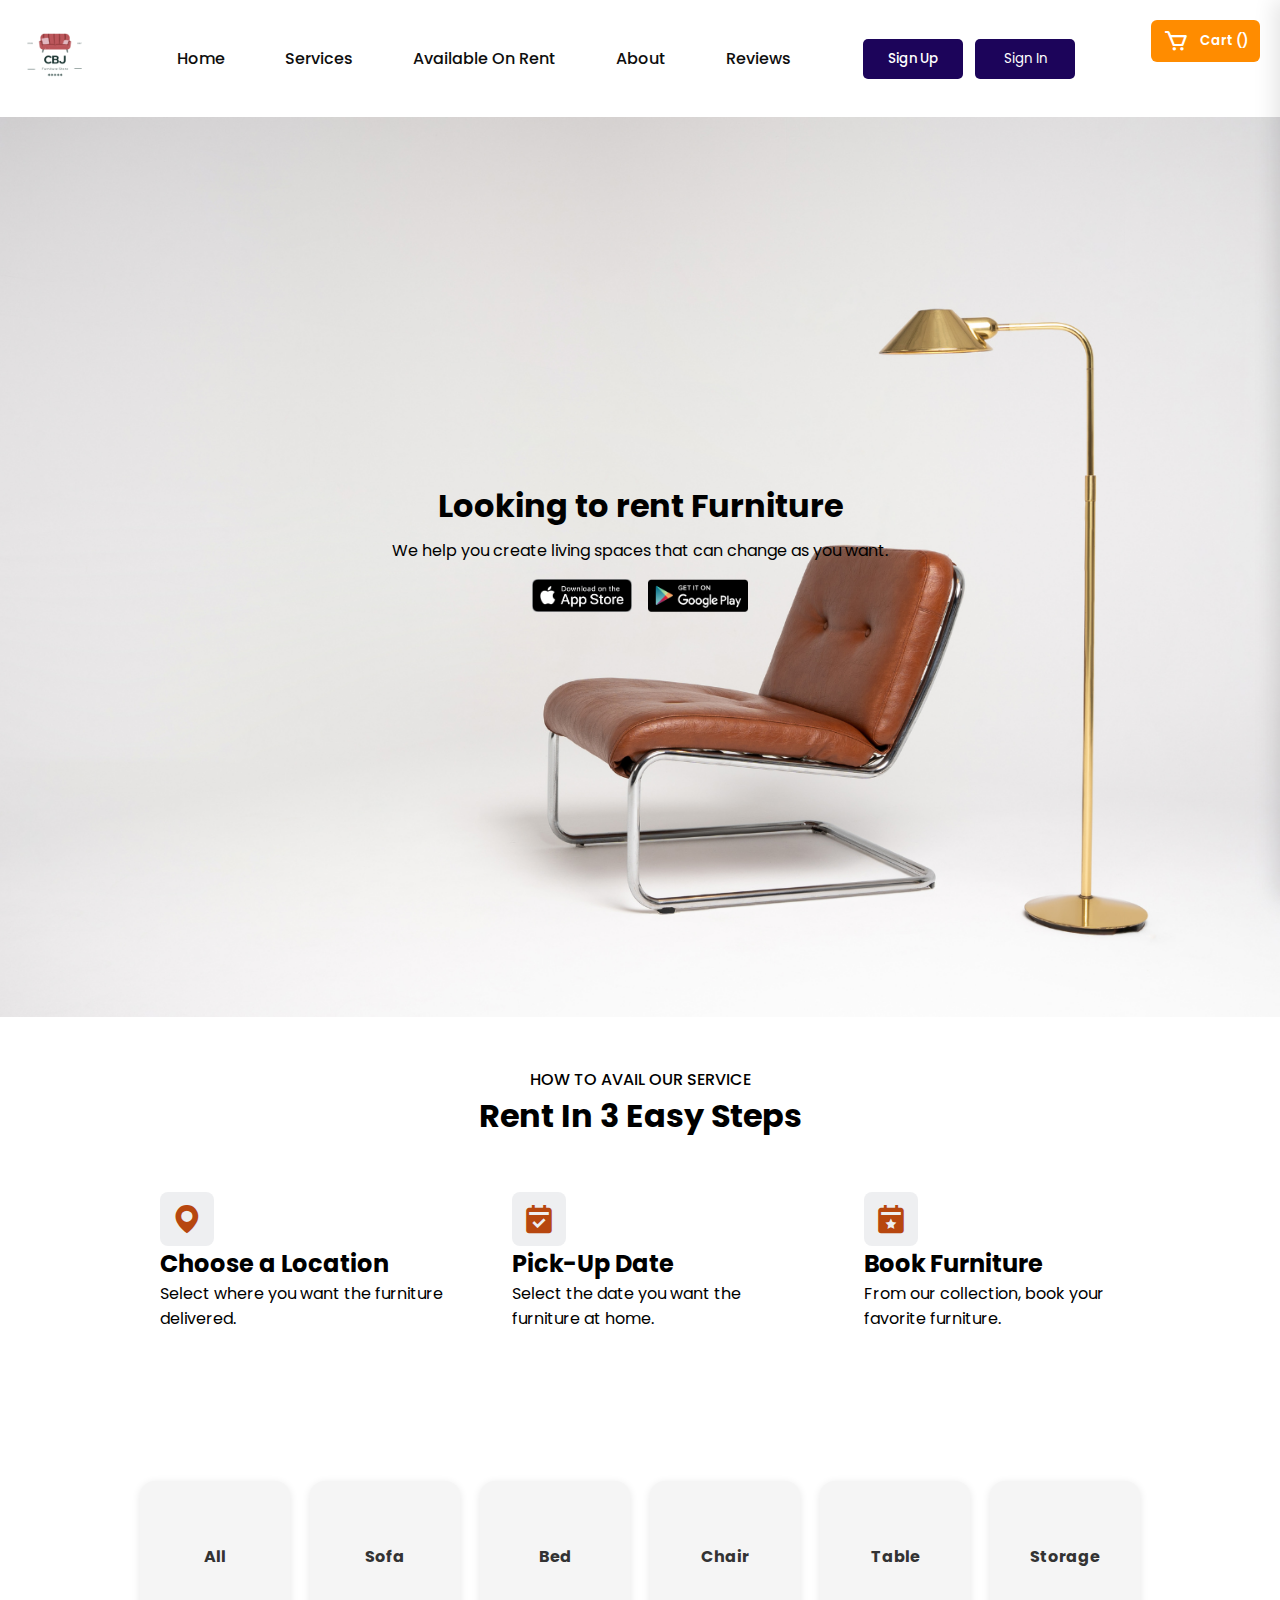
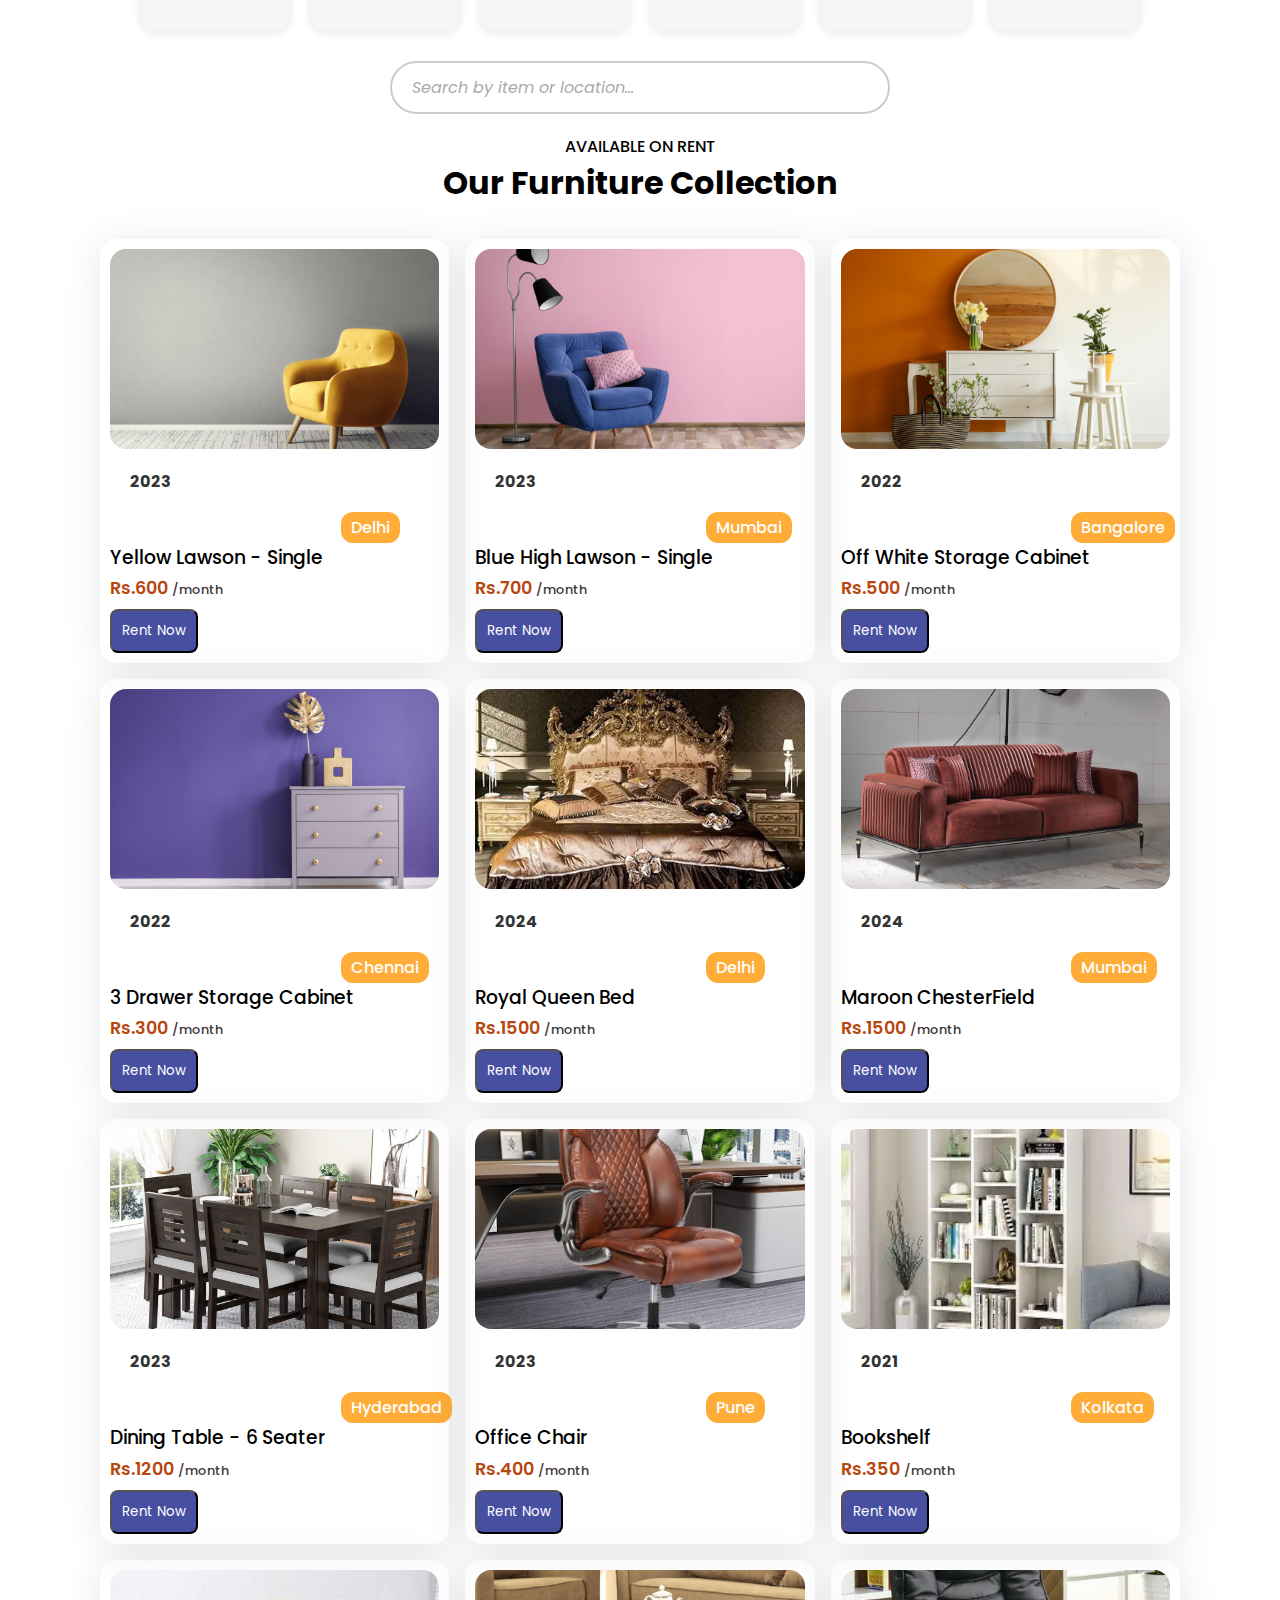
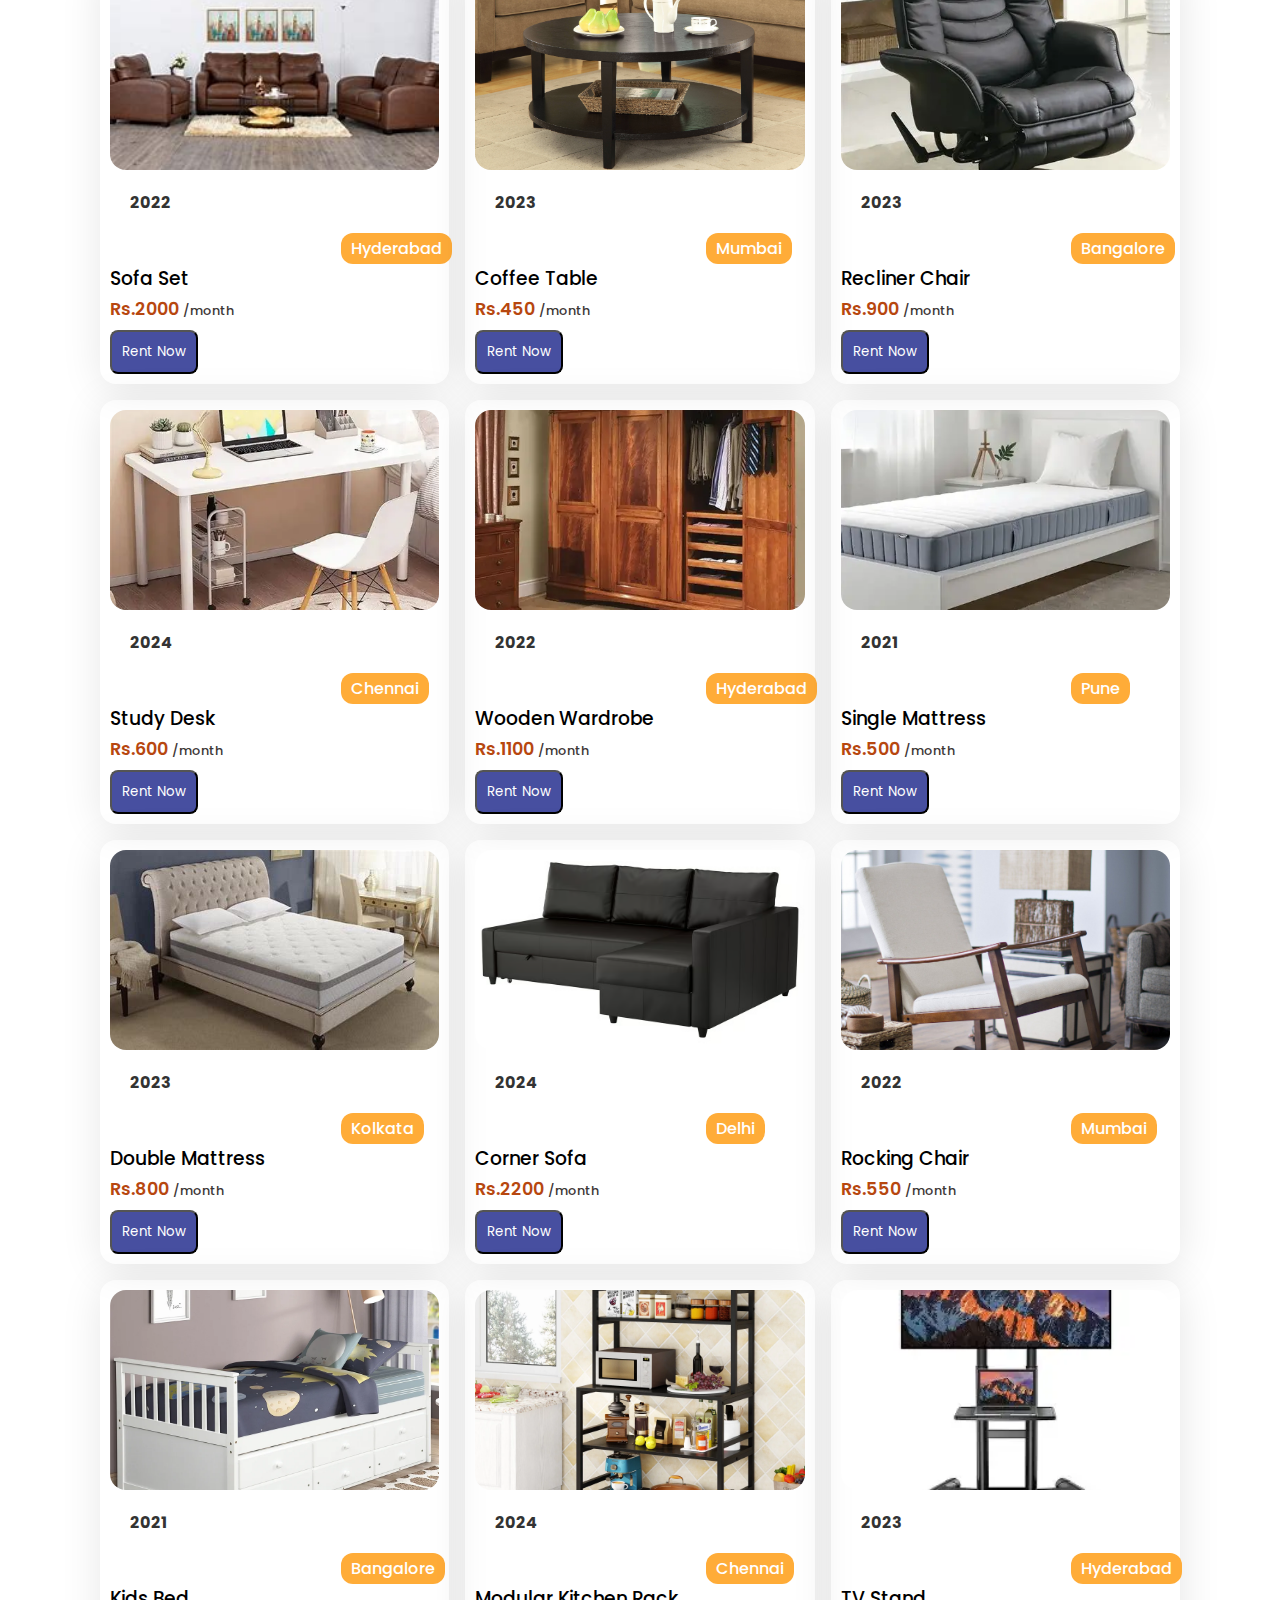
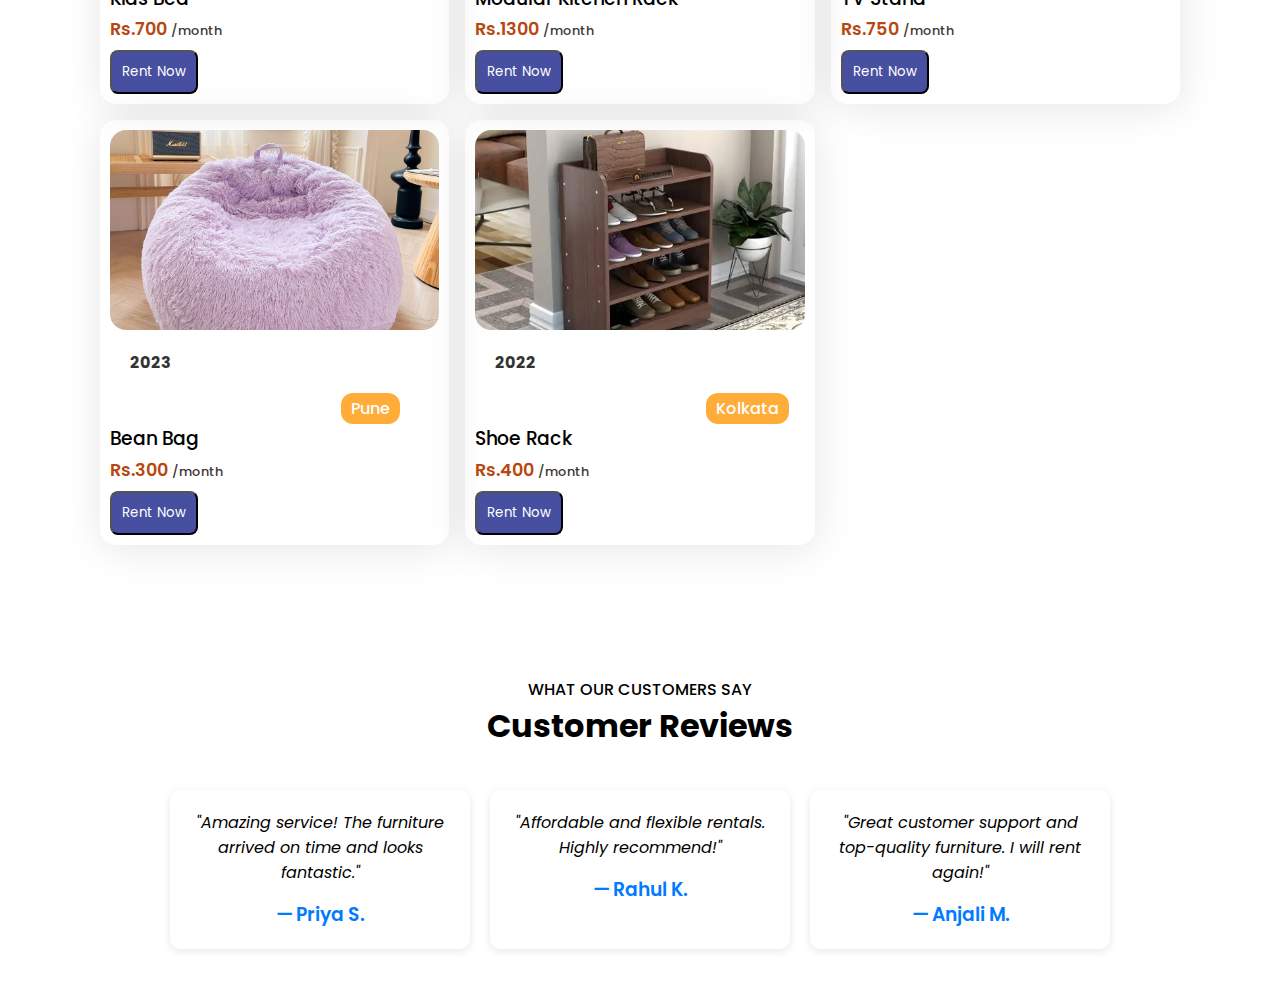
<file: index.html>
<!DOCTYPE html>
<html lang="en">
<head>
  <meta charset="UTF-8">
  <meta name="viewport" content="width=device-width, initial-scale=1.0">
  <title>Furniture Rental</title>
  <link href="https://unpkg.com/boxicons@2.1.1/css/boxicons.min.css" rel="stylesheet">
  <link rel="stylesheet" href="styles.css">
</head>
<body>

  <!-- Header -->
  <header>
    <nav>
      <div class="logo">
        <img src="sofa_image.png" alt="Sofa">
      </div>
      <ul class="nav-links">
        <li><a href="#home">Home</a></li>
        <li><a href="#service">Services</a></li>
        <li><a href="#availableOnRent">Available On Rent</a></li>
        <li><a href="#about">About</a></li>
        <li><a href="#reviews">Reviews</a></li>
      </ul>
        <div class="nav-actions">
  <div class="buttons">
    <button class="transparent-btn">Sign Up</button>
    <button class="blue-btn">Sign In</button>
  </div>
  <button id="cartToggle" class="cart-btn">
    <i class="bx bx-cart"></i> Cart (<span id="cartCount">0</span>)
  </button>
</div>
    </nav>
  </header>

  <!-- Home Section -->
  <section class="home" id="home">
    <div class="home-content">
      <h1><span>Looking</span> to rent Furniture</h1>
      <p>We help you create living spaces that can change as you want.</p>
      <div class="app-stores">
        <img src="apple.jpg" alt="Apple Store">
        <img src="google.jpg" alt="Google Play">
      </div>
    </div>
    <div class="form-container">

    </div>
  </section>

  <!-- Services Section -->
  <section class="service" id="service">
    <div class="heading">
      <span>How To Avail Our Service</span>
      <h1>Rent In 3 Easy Steps</h1>
    </div>
    <div class="service-container">
      <div class="box">
        <i class="bx bxs-map"></i>
        <h2>Choose a Location</h2>
        <p>Select where you want the furniture delivered.</p>
      </div>
      <div class="box">
        <i class="bx bxs-calendar-check"></i>
        <h2>Pick-Up Date</h2>
        <p>Select the date you want the furniture at home.</p>
      </div>
      <div class="box">
        <i class="bx bxs-calendar-star"></i>
        <h2>Book Furniture</h2>
        <p>From our collection, book your favorite furniture.</p>
      </div>
    </div>
  </section>

  <!-- Available On Rent -->
  <section class="availableOnRent" id="availableOnRent">
       <!-- Search Input -->
  <div class="form-container">
    <input type="text" id="searchInput" placeholder="Search by item or location..." class="search-box">
  </div>
    <div class="heading">
      <span>Available On Rent</span>
      <h1>Our Furniture Collection</h1>
    </div>
    <div class="available-on-rent-container" id="productsGrid">
      <!-- Products dynamically added by JS -->
    </div>
 





  <div class="available-on-rent-container" id="productsGrid">
    <!-- Products dynamically added by JS -->
  </div>
</section>


  <!-- Reviews Section -->
  <section class="reviews" id="reviews">
    <div class="heading">
      <span>What Our Customers Say</span>
      <h1>Customer Reviews</h1>
    </div>
    <div class="reviews-container">
      <div class="review-box">
        <p>"Amazing service! The furniture arrived on time and looks fantastic."</p>
        <h3>— Priya S.</h3>
      </div>
      <div class="review-box">
        <p>"Affordable and flexible rentals. Highly recommend!"</p>
        <h3>— Rahul K.</h3>
      </div>
      <div class="review-box">
        <p>"Great customer support and top-quality furniture. I will rent again!"</p>
        <h3>— Anjali M.</h3>
      </div>
    </div>
  

    <span id="welcomeUser"></span>
    <button id="logoutBtn" style="display:none;">Logout</button>
  </section>

  <!-- Modals -->
  <div id="signupModal" class="modal">
    <div class="modal-content">
      <span class="close" id="signupClose">&times;</span>
      <h2>Sign Up</h2>
      <form>
        <input type="text" placeholder="Full Name" required>
        <input type="email" placeholder="Email" required>
        <input type="password" placeholder="Password" required>
        <button type="submit" class="btn">Sign Up</button>
      </form>
    </div>
  </div>

  <div id="signinModal" class="modal">
    <div class="modal-content">
      <span class="close" id="signinClose">&times;</span>
      <h2>Sign In</h2>
      <form>
        <input type="email" placeholder="Email" required>
        <input type="password" placeholder="Password" required>
        <button type="submit" class="btn">Sign In</button>
      </form>
    </div>
  </div>

  <!-- Cart Drawer -->
  <aside id="cartDrawer" class="cart-drawer" aria-hidden="true">
    <div class="cart-header">
      <h2>Your Cart</h2>
      <button id="closeCart" class="close-drawer">&times;</button>
    </div>
    <div id="cartContainer" class="cart-container"></div>
    <div class="cart-footer">
      <div id="cartTotal">Total Monthly Rent: Rs.0</div>
      <button id="checkoutBtn" class="btn">Checkout</button>
    </div>
  </aside>

  <div id="toast" class="toast"></div>

  <script src="script.js"></script>
</body>
</html>
</file>
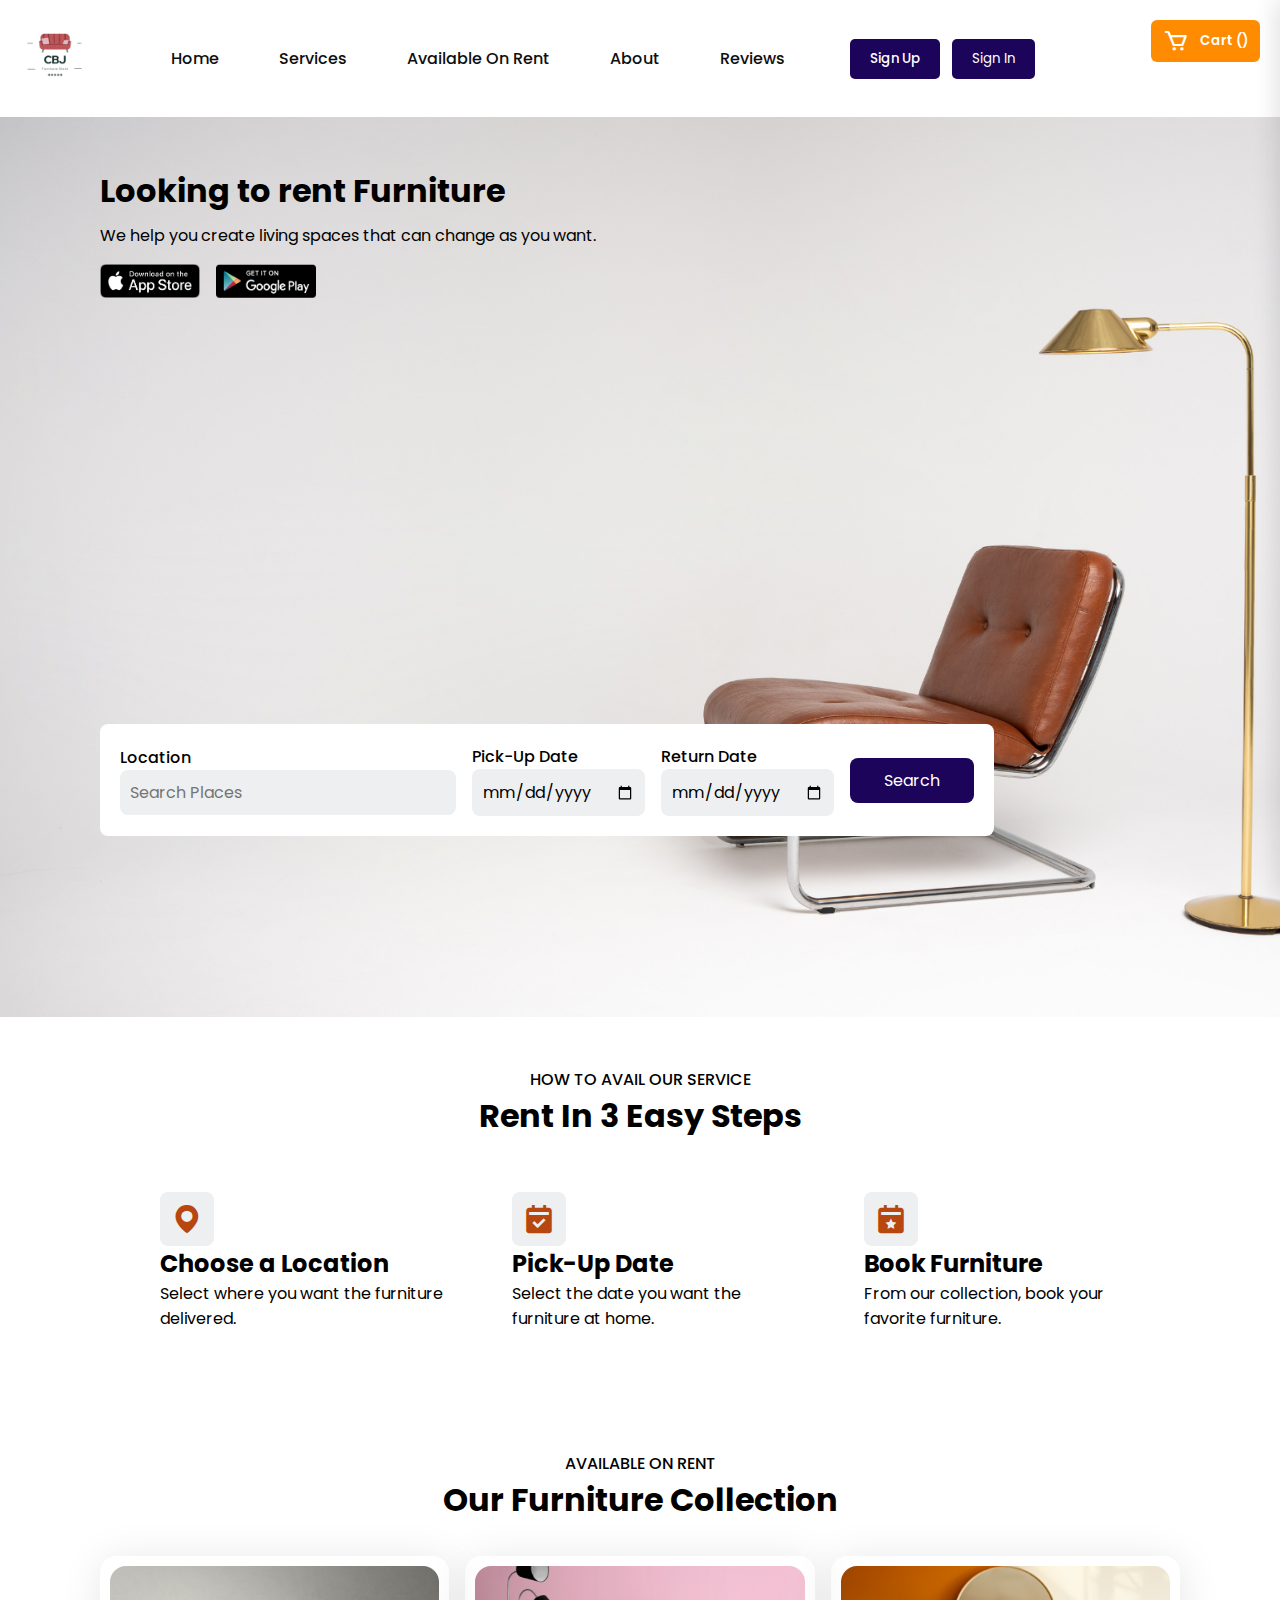
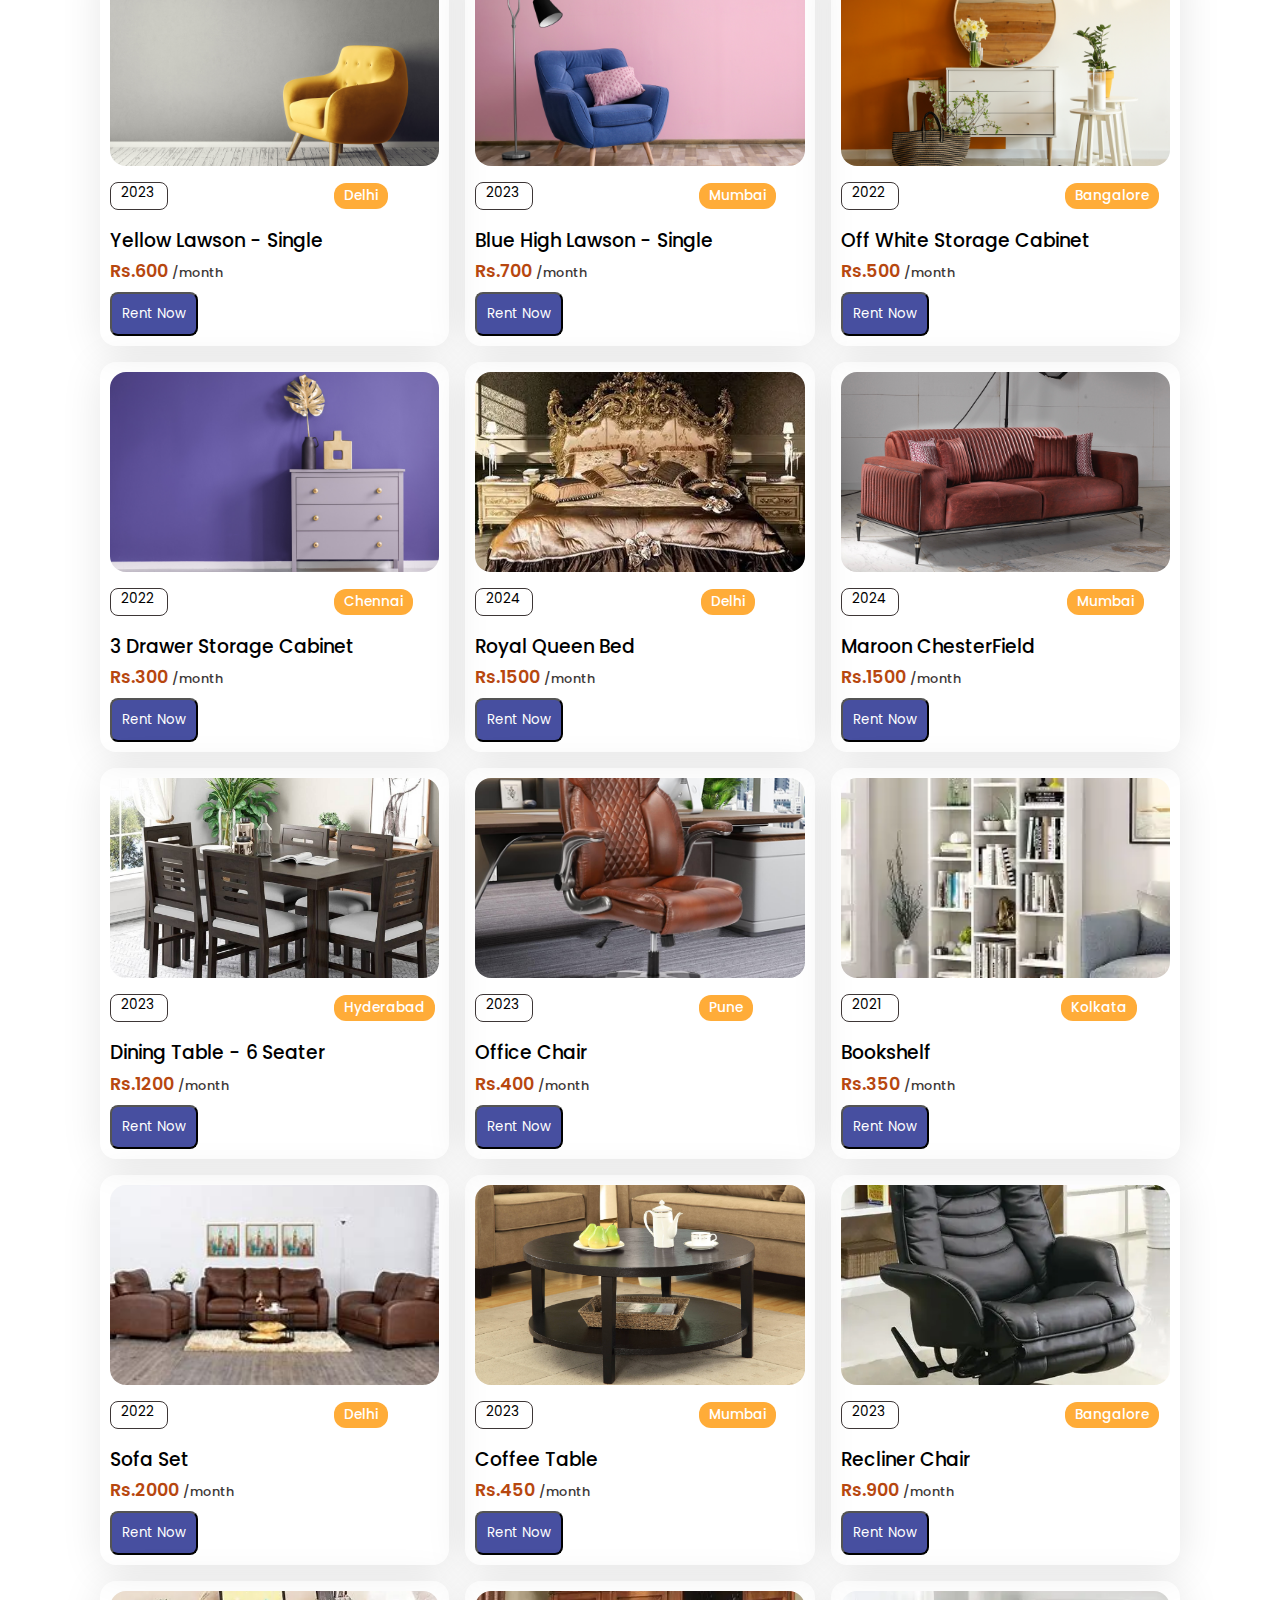
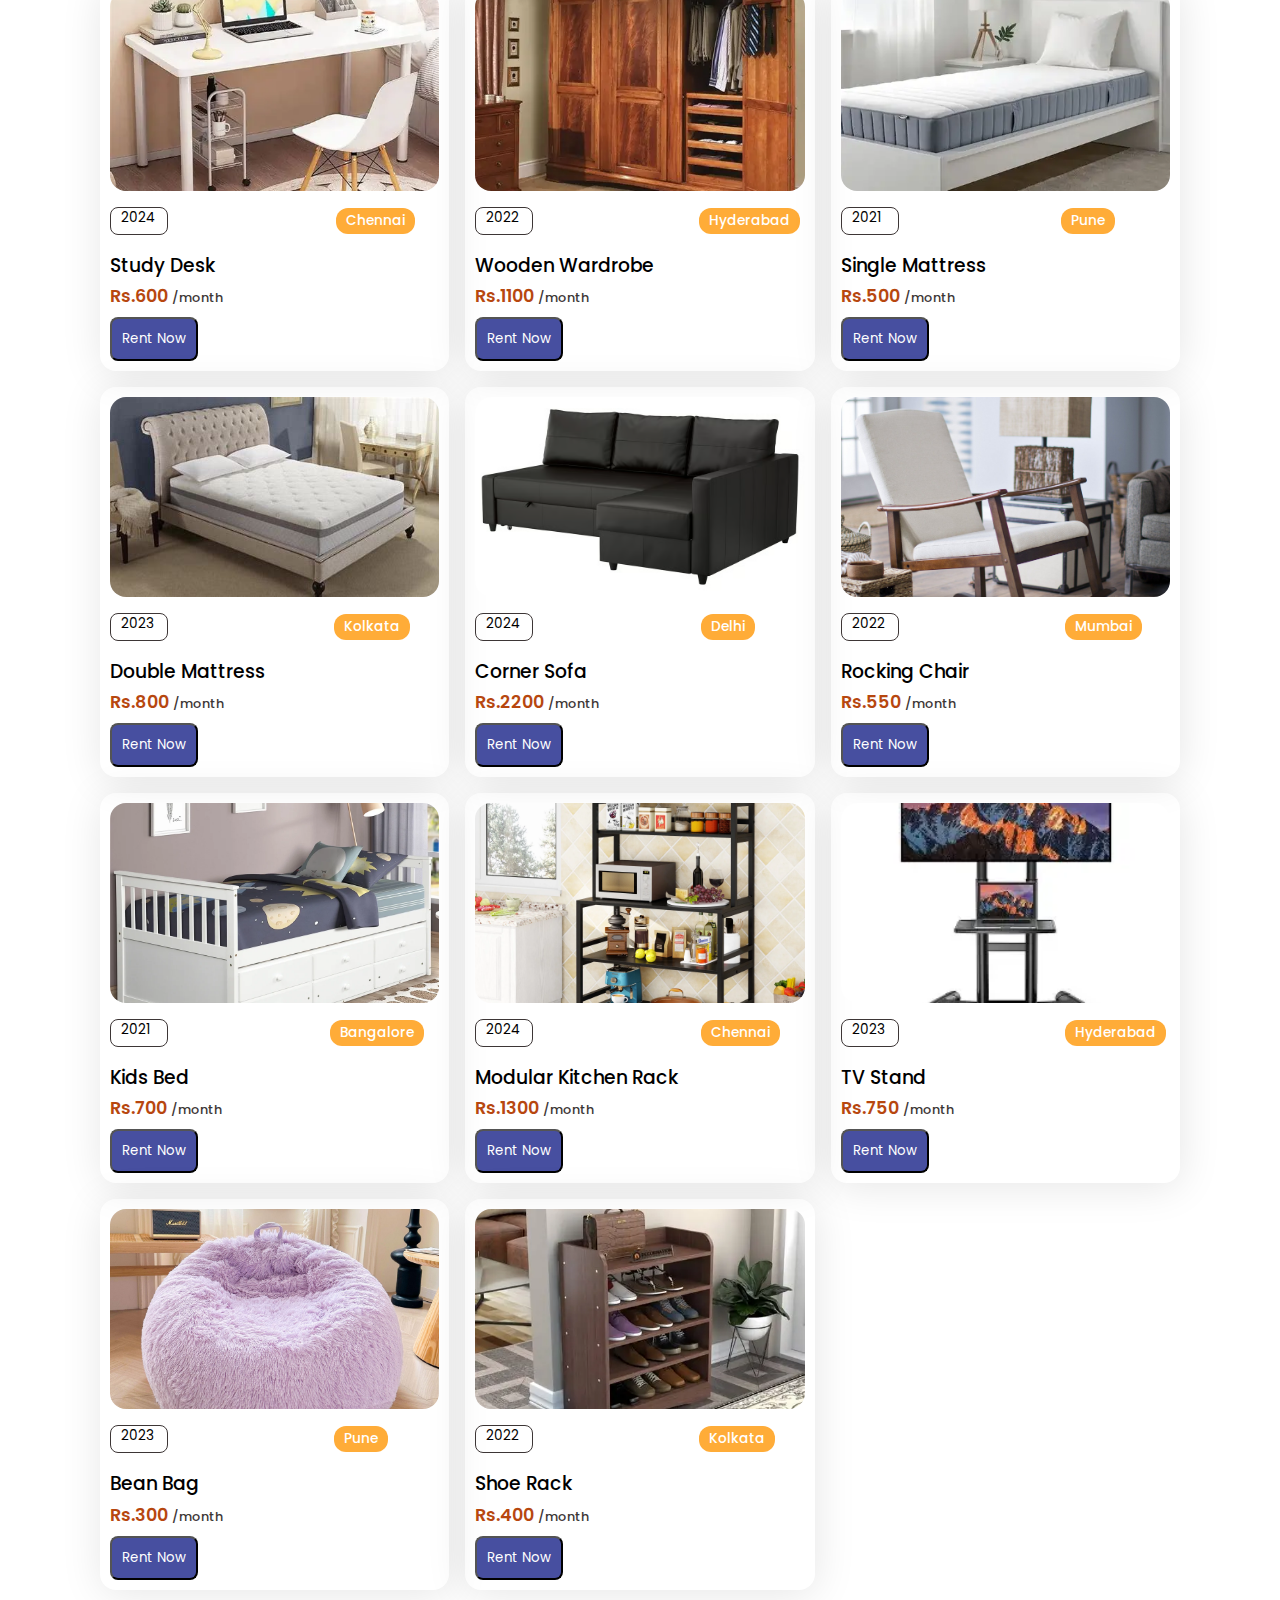
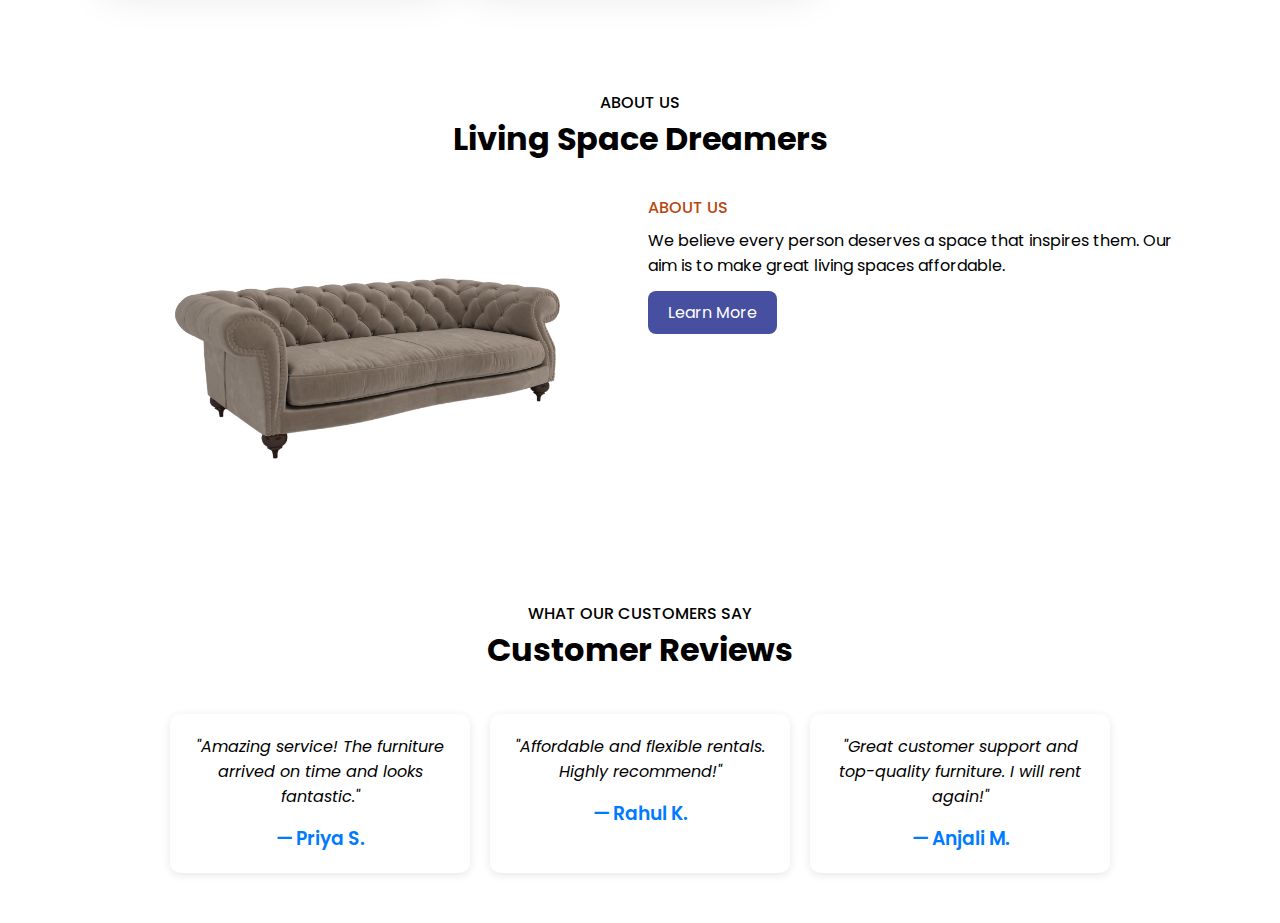
<file: furniture/index.html>
<!DOCTYPE html>
<html lang="en">
<head>
  <meta charset="UTF-8">
  <meta name="viewport" content="width=device-width, initial-scale=1.0">
  <title>Furniture Rental</title>
  <link href="https://unpkg.com/boxicons@2.1.1/css/boxicons.min.css" rel="stylesheet">
  <link rel="stylesheet" href="styles.css">
</head>
<body>

  <!-- Header -->
  <header>
    <nav>
      <div class="logo">
        <img src="sofa_image.png" alt="Sofa">
      </div>
      <ul class="nav-links">
        <li><a href="#home">Home</a></li>
        <li><a href="#service">Services</a></li>
        <li><a href="#availableOnRent">Available On Rent</a></li>
        <li><a href="#about">About</a></li>
        <li><a href="#reviews">Reviews</a></li>
      </ul>
      <div class="buttons">
        <button class="transparent-btn">Sign Up</button>
        <button class="blue-btn">Sign In</button>
      </div>
    </nav>
  </header>

  <!-- Home Section -->
  <section class="home" id="home">
    <div class="home-content">
      <h1><span>Looking</span> to rent Furniture</h1>
      <p>We help you create living spaces that can change as you want.</p>
      <div class="app-stores">
        <img src="apple.jpg" alt="Apple Store">
        <img src="google.jpg" alt="Google Play">
      </div>
    </div>
    <div class="form-container">
      <form>
<div class="input-box">
  <span>Location</span>
  <input type="search" id="searchLocation" placeholder="Search Places">
</div>
        <div class="input-box">
          <span>Pick-Up Date</span>
          <input type="date">
        </div>
        <div class="input-box">
          <span>Return Date</span>
          <input type="date">
        </div>
      <button type="submit" class="btn" id="searchBtn">Search</button>
      </form>
    </div>
  </section>

  <!-- Services Section -->
  <section class="service" id="service">
    <div class="heading">
      <span>How To Avail Our Service</span>
      <h1>Rent In 3 Easy Steps</h1>
    </div>
    <div class="service-container">
      <div class="box">
        <i class="bx bxs-map"></i>
        <h2>Choose a Location</h2>
        <p>Select where you want the furniture delivered.</p>
      </div>
      <div class="box">
        <i class="bx bxs-calendar-check"></i>
        <h2>Pick-Up Date</h2>
        <p>Select the date you want the furniture at home.</p>
      </div>
      <div class="box">
        <i class="bx bxs-calendar-star"></i>
        <h2>Book Furniture</h2>
        <p>From our collection, book your favorite furniture.</p>
      </div>
    </div>
  </section>

  <!-- Available On Rent -->
  <section class="availableOnRent" id="availableOnRent">
    <div class="heading">
      <span>Available On Rent</span>
      <h1>Our Furniture Collection</h1>
    </div>
    <div class="available-on-rent-container" id="productsGrid">
      <!-- Products dynamically added by JS -->
    </div>
  </section>

  <!-- About Section -->
  <section class="about" id="about">
    <div class="heading">
      <span>About Us</span>
      <h1>Living Space Dreamers</h1>
    </div>
    <div class="about-container">
      <div class="about-img">
        <img src="about.png" alt="About Us">
      </div>
      <div class="about-text">
        <span>About Us</span>
        <p>We believe every person deserves a space that inspires them. Our aim is to make great living spaces affordable.</p>
        <a href="#" class="btn">Learn More</a>
      </div>
    </div>
  </section>

  <!-- Reviews Section -->
  <section class="reviews" id="reviews">
    <div class="heading">
      <span>What Our Customers Say</span>
      <h1>Customer Reviews</h1>
    </div>
    <div class="reviews-container">
      <div class="review-box">
        <p>"Amazing service! The furniture arrived on time and looks fantastic."</p>
        <h3>— Priya S.</h3>
      </div>
      <div class="review-box">
        <p>"Affordable and flexible rentals. Highly recommend!"</p>
        <h3>— Rahul K.</h3>
      </div>
      <div class="review-box">
        <p>"Great customer support and top-quality furniture. I will rent again!"</p>
        <h3>— Anjali M.</h3>
      </div>
    </div>
    <button id="cartToggle" class="cart-btn">
  <i class="bx bx-cart"></i> Cart (<span id="cartCount">0</span>)
</button>

    <span id="welcomeUser"></span>
    <button id="logoutBtn" style="display:none;">Logout</button>
  </section>

  <!-- Modals -->
  <div id="signupModal" class="modal">
    <div class="modal-content">
      <span class="close" id="signupClose">&times;</span>
      <h2>Sign Up</h2>
      <form>
        <input type="text" placeholder="Full Name" required>
        <input type="email" placeholder="Email" required>
        <input type="password" placeholder="Password" required>
        <button type="submit" class="btn">Sign Up</button>
      </form>
    </div>
  </div>

  <div id="signinModal" class="modal">
    <div class="modal-content">
      <span class="close" id="signinClose">&times;</span>
      <h2>Sign In</h2>
      <form>
        <input type="email" placeholder="Email" required>
        <input type="password" placeholder="Password" required>
        <button type="submit" class="btn">Sign In</button>
      </form>
    </div>
  </div>

  <!-- Cart Drawer -->
  <aside id="cartDrawer" class="cart-drawer" aria-hidden="true">
    <div class="cart-header">
      <h2>Your Cart</h2>
      <button id="closeCart" class="close-drawer">&times;</button>
    </div>
    <div id="cartContainer" class="cart-container"></div>
    <div class="cart-footer">
      <div id="cartTotal">Total Monthly Rent: Rs.0</div>
      <button id="checkoutBtn" class="btn">Checkout</button>
    </div>
  </aside>

  <div id="toast" class="toast"></div>

  <script src="script.js"></script>
</body>
</html>
</file>
<file: styles.css>
@import url('https://fonts.googleapis.com/css2?family=Poppins:wght@200;300;400;500&display=swap');

* {
  margin: 0;
  padding: 0;
  box-sizing: border-box;
  font-family: 'Poppins', sans-serif;
  scroll-padding-top: 2rem;
  scroll-behavior: smooth;
  list-style: none;
  text-decoration: none;
}

:root {
  --main-color: #b7470f;
  --second-color: #ffac38;
  --text-color: #3d3636;
  --gradient: linear-gradient(#bb2727,#1d1c1b);
}

html::-webkit-scrollbar {
  width: 0.5rem;
}
html::-webkit-scrollbar-track {
  background: transparent;
}
html::-webkit-scrollbar-thumb {
  background: var(--main-color);
  border-radius: 5rem;
}

section {
  padding: 50px 100px;
}

body {
  margin: 0;
  padding: 0;
  font-family: Arial, sans-serif;
  min-height: 100vh;
  display: flex;
  flex-direction: column;
}

/* Header & Navigation */
header {
  color: white;
  padding: 5px;
}

nav {
  display: flex;
  align-items: center;
  justify-content: space-between;
  flex-wrap: wrap;
}

.logo img {
  width: 100px;
}

.nav-links {
  display: flex;
  margin: 0;
  padding: 0;
}

.nav-links li {
  padding: 10px;
  margin: 0 20px;
}

.nav-links li a {
  font-weight: 500;
  color: #0e0e0e;
  text-decoration: none;
}
.nav-actions {
  display: flex;
  align-items: center;
  gap: 20px;  /* space between sign buttons and cart */
}

.buttons {
  display: flex;
  gap: 12px;  /* space between Sign Up & Sign In */
  margin-right: 200px;
  justify-content: center;
  flex-wrap: wrap;
}




.buttons button {
  flex: 1;            /* make both buttons equal width */
  min-width: 100px;   
  padding: 10px 20px;
  border: none;
  border-radius: 5px;
  cursor: pointer;
  background-color: #1c045a;
  color: #fff;
}

.transparent-btn {
  background-color: transparent;
  color: #060606;
  border: 2px solid #fff;
  font-weight: 500;
  transition: background-color 0.3s ease;
}
.transparent-btn:hover {
  background-color: rgba(180, 33, 104, 0.605);
}
.blue-btn {
  background-color: #1c045a;
  color: #fff;
  transition: background-color 0.3s ease;
}
.blue-btn:hover {
  background-color: #0056b3;
}

/* Home Section */
.home {
  width: 100%;
  min-height: 100vh;
  background: url(Sofa\ Home.png) no-repeat center center/cover;
  display: flex; /* FIXED - removed 2-column grid */
  align-items: center;
  justify-content: center;
  flex-direction: column;
  text-align: center;
  padding: 20px;
}

.text h1 {
  font-size: 3.5rem;
  letter-spacing: 2px;
}

.text span {
  color: var(--main-color);
}

.home-content p {
  margin: 0.5rem 0 1rem;
}

.app-stores {
  display: flex;
  justify-content: center;
}
.app-stores img {
  width: 100px;
  margin: 0 0.5rem;
  cursor: pointer;
}

/* Form Section */
.form-container form {
  display: flex;
  flex-wrap: wrap;
  align-items: center;
  gap: 1rem;
  background-color: #fff;
  padding: 20px;
  border-radius: 0.5rem;
  margin-top: 20px;
  position: static; /* FIXED - no overlap */
}

.input-box {
  display: flex;
  flex-direction: column;
}
.input-box span {
  font-weight: 500;
}
.input-box input {
  padding: 10px;
  border: none;
  border-radius: 0.5rem;
  background-color: #eeeff1;
  font-size: 1rem;
}

.form-container form .btn {
  color: #fff;
  background: #1c045a;
  border: none;
  border-radius: 0.5rem;
  padding: 10px 34px;
  cursor: pointer;
  font-size: 1rem;
}
.form-container form .btn:hover {
  background: #127ae2;
}

/* Headings */
.heading {
  text-align: center;
}
.heading span {
  font-weight: 500;
  text-transform: uppercase;
}
.heading h1 {
  font-size: 2rem;
}

/* Services Section */
.service-container {
  display: grid;
  align-items: center;
  grid-template-columns: repeat(auto-fit, minmax(250px, auto));
  gap: 1rem;
  margin-top: 2rem;
  margin-left: 40px;
}
.service-container .box {
  padding: 20px;
  align-items: center;
}
.service-container .box .bx {
  font-size: 34px;
  padding: 10px;
  background: #eeeff1;
  border-radius: 0.5rem;
  color: var(--main-color);
}
.service-container .box .bx:hover {
  background: var(--gradient);
  color: #fff;
}
.service-container .box .h2 {
  font-size: 1.3rem;
  font-weight: 500;
  margin: 1.4rem 0 0.5rem;
}

/* Available On Rent */
.available-on-rent-container {
  display: grid;
  grid-template-columns: repeat(auto-fit, minmax(300px, auto));
  gap: 1rem;
  margin-top: 2rem;
}
.available-on-rent-container .box {
  padding: 10px;
  border-radius: 1rem;
  box-shadow: 1px 4px 41px rgba(0, 0, 0, 0.1);
}
.available-on-rent-container .box .box-img {
  width: 100%;
  height: 200px;
}
.available-on-rent-container .box .box-img img {
  width: 100%;
  height: 100%;
  object-fit: cover;
  border-radius: 1rem;
  object-position: center;
}
.available-on-rent-container .box p {
  padding: 0 10px;
  border: 1px solid var(--text-color);
  width: 58px;
  border-radius: 0.5rem;
  margin: 1rem 0 1rem;
}
.available-on-rent-container .box h3 {
  font-weight: 500;
}
.available-on-rent-container .box h2 {
  font-size: 1.1rem;
  font-weight: 600;
  color: var(--main-color);
  margin: 0.2rem 0 0.5rem;
}
.available-on-rent-container .box h2 span {
  font-size: 0.8rem;
  font-weight: 500;
  color: var(--text-color);
}
.available-on-rent-container .box .btn {
  display: flex;
  justify-content: center;
  background: #474fa0;
  color: #fff;
  padding: 10px;
  border-radius: 0.5rem;
}
.available-on-rent-container .box .btn:hover {
  background: var(--main-color);
}

/* About Section */
.about-container {
  display: grid;
  grid-template-columns: repeat(2, 1fr);
  margin-top: 2rem;
  gap: 1rem;
}
.about-img img {
  width: 100%;
}
.about-text span {
  font-weight: 500;
  color: var(--main-color);
  text-transform: uppercase;
}
.about-text p {
  margin: 0.5rem 0 1.4rem;
}
.about-text .btn {
  background: #474fa0;
  color: #fff;
  padding: 10px 20px;
  border-radius: 0.5rem;
}
.about-text .btn:hover {
  background: var(--main-color);
}

/* Reviews Section */
.reviews-container {
  display: flex;
  flex-wrap: wrap;
  justify-content: center;
  gap: 20px;
  margin-top: 40px;
}
.review-box {
  background: white;
  padding: 20px;
  width: 300px;
  border-radius: 10px;
  box-shadow: 0 2px 8px rgba(0,0,0,0.1);
  text-align: center;
}
.review-box p {
  font-style: italic;
  margin-bottom: 15px;
}
.review-box h3 {
  color: #007BFF;
  font-weight: 600;
}

/* Modals */
.modal {
  display: none;
  position: fixed;
  z-index: 12000; /* FIXED above cart */
  left: 0;
  top: 0;
  width: 100%;
  height: 100%;
  overflow: auto;
  background-color: rgba(0,0,0,0.5);
}
.modal-content {
  background-color: #fff;
  margin: 10% auto;
  padding: 30px;
  border-radius: 12px;
  width: 350px;
  max-width: 90%;
  text-align: center;
  box-shadow: 0 4px 12px rgba(0,0,0,0.2);
  position: relative;
  animation: slideDown 0.3s ease-out;
}
@keyframes slideDown {
  from { transform: translateY(-50px); opacity: 0; }
  to { transform: translateY(0); opacity: 1; }
}
.modal-content h2 {
  margin-bottom: 20px;
  color: #007BFF;
}
.modal-content input {
  width: 90%;
  padding: 10px;
  margin: 10px 0;
  border-radius: 8px;
  border: 1px solid #ccc;
  font-size: 16px;
}
.modal-content .btn {
  width: 95%;
  padding: 10px;
  background-color: #007BFF;
  border: none;
  border-radius: 8px;
  color: #fff;
  font-size: 16px;
  margin-top: 15px;
  cursor: pointer;
  transition: background 0.3s;
}
.modal-content .btn:hover {
  background-color: #0056b3;
}
.close {
  color: #aaa;
  position: absolute;
  right: 15px;
  top: 10px;
  font-size: 28px;
  font-weight: bold;
  cursor: pointer;
}
.close:hover {
  color: #000;
}

/* Toasts */
.toast {
  visibility: hidden;
  min-width: 220px;
  margin: auto;
  color: #fff;
  text-align: center;
  border-radius: 8px;
  padding: 10px;
  position: fixed;
  left: 50%;
  bottom: 30px;
  transform: translateX(-50%);
  z-index: 99999;
  opacity: 0;
  transition: opacity .25s;
}
.toast.show {
  visibility: visible;
  opacity: 1;
}
.toast.success { background-color: #4CAF50; }
.toast.error { background-color: #f44336; }

/* User Panel */
#userPanel {
  position: fixed;
  top: 20px;
  left: 20px;
  right: 20px;
  background-color: #f8f9fa;
  padding: 10px 20px;
  border-radius: 10px;
  box-shadow: 0 4px 12px rgba(0,0,0,0.1);
  display: flex;
  justify-content: space-between;
  align-items: center;
  font-family: 'Segoe UI', sans-serif;
  z-index: 1000;
  color: #333;
}
#logoutBtn {
  background-color: #EB5757;
  color: white;
  border: none;
  padding: 6px 14px;
  border-radius: 6px;
  cursor: pointer;
  font-weight: 500;
  transition: background 0.3s;
}
#logoutBtn:hover { background-color: #C0392B; }

/* Cart Button */
.cart-btn {
  background: #ff8c00;
  border: none;
  color: #fff;
  padding: 8px 12px;
  border-radius: 6px;
  cursor: pointer;
  position: fixed;
  top: 20px;
  right: 20px;
  z-index: 11000;
  font-weight: 600;
  margin-left: 20px;
}
.cart-btn i {
  margin-right: 8px;
  font-size: 26px;
  vertical-align: middle;
}

/* Cart Drawer */
.cart-drawer {
  position: fixed;
  right: 0;
  top: 0;
  width: 360px;
  height: 100%;
  background: #fff;
  box-shadow: -6px 0 20px rgba(0,0,0,0.1);
  transform: translateX(100%);
  transition: transform 0.3s ease;
  z-index: 10000;
  display: flex;
  flex-direction: column;
}
.cart-drawer.open {
  transform: translateX(0);
}

/* Cart Header */
.cart-header {
  display: flex;
  justify-content: center;
  align-items: center;
  position: relative;
  padding: 20px;
  border-bottom: 1px solid #eee;
}
.cart-header h2 {
  font-size: 22px;
  font-weight: bold;
  margin: 0;
}
.close-drawer {
  position: absolute;
  right: 15px;
  top: 50%;
  transform: translateY(-50%);
  background: none;
  border: none;
  font-size: 26px;
  font-weight: bold;
  color: #444;
  cursor: pointer;
  transition: color 0.3s ease, transform 0.2s ease;
}
.close-drawer:hover {
  color: #ff4d4d;
  transform: translateY(-50%) scale(1.2);
}

/* Cart Content */
.cart-container {
  flex: 1;
  padding: 15px;
  overflow-y: auto;
}
.cart-item {
  display: flex;
  align-items: center;
  gap: 10px;
  border: 1px solid #f0f0f0;
  padding: 10px;
  margin-bottom: 10px;
  border-radius: 8px;
  position: relative;
}
.cart-item img {
  width: 80px;
  border-radius: 6px;
  object-fit: cover;
}
.cart-details { flex: 1; }
.remove-item {
  position: absolute;
  right: 8px;
  top: 8px;
  background: none;
  border: none;
  font-size: 18px;
  cursor: pointer;
}

/* Footer */
.cart-footer {
  padding: 15px 20px;
  border-top: 2px solid #eee;
  background: #f9f9f9;
  display: flex;
  flex-direction: column;
  gap: 10px;
}
#cartTotal {
  font-size: 16px;
  font-weight: 600;
  color: #333;
  text-align: right;
}
#checkoutBtn {
  background: #ff8c00;
  color: #fff;
  font-size: 16px;
  padding: 12px;
  border: none;
  border-radius: 8px;
  cursor: pointer;
  font-weight: 600;
  transition: background 0.3s ease, transform 0.2s ease;
}
#checkoutBtn:hover {
  background: #e67600;
  transform: scale(1.03);
}

/* Quantity wrapper */
.quantity {
  display: flex;
  align-items: center;
  gap: 8px;
  margin-top: 6px;
}
.quantity button {
  background: #ff8c00;
  border: none;
  color: #fff;
  font-size: 16px;
  font-weight: bold;
  width: 28px;
  height: 28px;
  border-radius: 6px;
  cursor: pointer;
  transition: background 0.3s ease, transform 0.2s ease;
}
.quantity button:hover {
  background: #e67600;
  transform: scale(1.05);
}
.quantity button:active {
  transform: scale(0.92);
}
.quantity span {
  min-width: 24px;
  text-align: center;
  font-size: 15px;
  font-weight: 600;
  color: #333;
}

/* Product meta */
.product-meta {
  display: flex;
  align-items: center; /* vertically align year and location */
  gap: 8px; /* spacing between year and location */
  flex-wrap: wrap; /* allow wrapping on small screens */
}

.product-meta .year {
  font-weight: 700;
  color: #333;
  margin-top: 20px;
  margin-left: 20px;
}

.product-meta .location {
  display: inline-flex;
  background-color: #ffac38;
  color: #fff;
  padding: 3px 10px;
  border-radius: 12px;
  font-weight: 500;
  flex-shrink: 0; /* prevent it from shrinking too much */
  margin-left: 70%;
  margin-top: 10px;
}

/* Mobile adjustments */
@media (max-width: 480px) {
  .product-meta {
    flex-direction: column; /* stack year and location */
    align-items: flex-start; /* align to left */
  }

  .product-meta .location {
    margin-top: 4px; /* spacing under year */
    font-size: 0.8rem; /* slightly smaller */
    padding: 2px 8px;
  }
}
.toast {
  position: fixed;
  bottom: 20px;
  left: 50%;
  transform: translateX(-50%);
  background-color: #4caf50; /* green for success */
  color: #fff;
  padding: 12px 20px;
  border-radius: 8px;
  opacity: 0;
  pointer-events: none;
  transition: opacity 0.3s ease, transform 0.3s ease;
  z-index: 9999;
}

.toast.show {
  opacity: 1;
  transform: translateX(-50%) translateY(-10px);
  pointer-events: auto;
}
.order-success {
  position: absolute;
  top: 50%;
  left: 50%;
  transform: translate(-50%, -50%) scale(0);
  background: #2ecc71;
  color: #fff;
  padding: 20px 40px;
  border-radius: 12px;
  text-align: center;
  z-index: 1000;
  transition: transform 0.4s ease, opacity 0.4s ease;
  opacity: 0;
}

.order-success.show {
  transform: translate(-50%, -50%) scale(1);
  opacity: 1;
}
/* Search Box Styling */
.form-container {
  width: 100%;
  display: flex;
  justify-content: center;
  margin: 20px 0;
}

.search-box {
  width: 100%;
  max-width: 500px;
  padding: 12px 20px;
  border: 2px solid #ccc;
  border-radius: 30px;
  font-size: 16px;
  outline: none;
  transition: all 0.3s ease;
}

.search-box:focus {
  border-color: #007bff; /* Highlight color when focused */
  box-shadow: 0 0 10px rgba(0,123,255,0.2);
}

.search-box::placeholder {
  color: #aaa;
  font-style: italic;
}
.categories {
  display: flex;
  justify-content: center;
  gap: 20px;
  flex-wrap: wrap;
  margin: 30px 0;
}

.category-box {
  width: 150px;
  height: 150px;
  background-color: #f5f5f5;
  border-radius: 15px;
  display: flex;
  flex-direction: column;
  align-items: center;
  justify-content: center;
  cursor: pointer;
  transition: 0.3s;
  text-align: center;
  box-shadow: 0 2px 8px rgba(0,0,0,0.1);
}

.category-box img {
  width: 50px;
  height: 50px;
  margin-bottom: 10px;
}

.category-box h3 {
  font-size: 16px;
  color: #333;
}

.category-box:hover {
  transform: scale(1.05);
  background-color: #007bff;
  color: white;
}

.category-box:hover h3 {
  color: white;
}



/* ============================= */
/* Responsive Design Fixes */
/* ============================= */
@media (max-width: 768px) {
  section {
    padding: 30px 20px;
  }
  nav {
    flex-direction: column;
    align-items: center;
    justify-content: space-between; 
  }
  .nav-links {
    flex-direction: column;
    width: 100%;
  }
  .buttons {
    margin-top: 10px;
    flex-wrap: wrap;
  }
  .home {
    text-align: center;
  }
  .text h1 {
    font-size: 2rem;
  }
  .form-container form {
    width: 100%;
  }
  .product-meta {
    flex-wrap: wrap;
  }
  .review-box {
    width: 100%;
    max-width: 320px;
  }
}
@media (max-width: 600px) {
  .modal-content {
    margin: 20px auto;
    width: 95%;
    padding: 20px;
  }
}
@media (max-width: 400px) {
  .cart-drawer {
    width: 100%;
  }
}
</file>
<file: furniture/styles.css>
@import url('https://fonts.googleapis.com/css2?family=Poppins:wght@200;300;400;500&display=swap');

* {
    margin: 0;
    padding: 0;
    box-sizing: border-box;
    font-family: 'Poppins', sans-serif;
    scroll-padding-top: 2rem;
    scroll-behavior: smooth;
    list-style: none;
    text-decoration: none;
}

:root {
    --main-color: #b7470f;
    --second-color: #ffac38;
    --text-color: #3d3636;
    --gradient: linear-gradient(#bb2727,#1d1c1b);
}

html::-webkit-scrollbar {
    width: 0.5rem;
}
html::-webkit-scrollbar-track {
    background: transparent;
}
html::-webkit-scrollbar-thumb {
    background: var(--main-color);
    border-radius: 5rem;
}

section {
    padding: 50px 100px;
}

body {
    margin: 0;
    padding: 0;
    font-family: Arial, sans-serif;
}

/* Header & Navigation */
header {
    color: white;
    padding: 5px;
}

nav {
    display: flex;
    align-items: center;
    justify-content: space-between;
}

.logo img {
    width: 100px;
}

.nav-links {
    display: flex;
    margin: 0;
    padding: 0;
}

.nav-links li {
    padding: 10px;
    margin: 0 20px;
}

.nav-links li a {
    font-weight: 500;
    color: #0e0e0e;
    text-decoration: none;
}

.buttons {
    display: flex;
    gap: 12px;
    margin-right: 240px;
}

.buttons button {
    padding: 10px 20px;
    border: none;
    border-radius: 5px;
    cursor: pointer;
    background-color: #1c045a;
    color: #fff;
}

.transparent-btn {
    background-color: transparent;
    color: #060606;
    border: 2px solid #fff;
    font-weight: 500;
    transition: background-color 0.3s ease;
}

.transparent-btn:hover {
    background-color: rgba(180, 33, 104, 0.605);
}

.blue-btn {
    background-color: #1c045a;
    color: #fff;
    transition: background-color 0.3s ease;
}

.blue-btn:hover {
    background-color: #0056b3;
}

/* Home Section */
.home {
    width: 100%;
    min-height: 100vh;
    background: url(Sofa\ Home.png) no-repeat;
    background-size: cover;
    display: grid;
    grid-template-columns: repeat(2, 1fr);
}

.text h1 {
    font-size: 3.5rem;
    letter-spacing: 2px;
}

.text span {
    color: var(--main-color);
}

.home-content p {
    margin: 0.5rem 0 1rem;
}

.app-stores {
    display: flex;
}

.app-stores img {
    width: 100px;
    margin-right: 1rem;
    cursor: pointer;
}

/* Form Section */
.form-container form {
    display: flex;
    flex-wrap: wrap;
    align-items: center;
    gap: 1rem;
    position: absolute;
    bottom: 4rem;
    left: 100px;
    background-color: #fff;
    padding: 20px;
    border-radius: 0.5rem;
}

.input-box {
    display: flex;
    flex-direction: column;
}

.input-box span {
    font-weight: 500;
}

.input-box input {
    padding: 10px;
    border: none;
    border-radius: 0.5rem;
    background-color: #eeeff1;
    font-size: 1rem;
}

.form-container form .btn {
    color: #fff;
    background: #1c045a;
    border: none;
    border-radius: 0.5rem;
    padding: 10px 34px;
    cursor: pointer;
    font-size: 1rem;
}

.form-container form .btn:hover {
    background: #127ae2;
}

/* Headings */
.heading {
    text-align: center;
}

.heading span {
    font-weight: 500;
    text-transform: uppercase;
}

.heading h1 {
    font-size: 2rem;
}

/* Services Section */
.service-container {
    display: grid;
    align-items: center;
    grid-template-columns: repeat(auto-fit, minmax(250px, auto));
    gap: 1rem;
    margin-top: 2rem;
    margin-left: 40px;
}

.service-container .box {
    padding: 20px;
    align-items: center;
}

.service-container .box .bx {
    font-size: 34px;
    padding: 10px;
    background: #eeeff1;
    border-radius: 0.5rem;
    color: var(--main-color);
}

.service-container .box .bx:hover {
    background: var(--gradient);
    color: #fff;
}

.service-container .box .h2 {
    font-size: 1.3rem;
    font-weight: 500;
    margin: 1.4rem 0 0.5rem;
}

/* Available On Rent */
.available-on-rent-container {
    display: grid;
    grid-template-columns: repeat(auto-fit, minmax(300px, auto));
    gap: 1rem;
    margin-top: 2rem;
}

.available-on-rent-container .box {
    padding: 10px;
    border-radius: 1rem;
    box-shadow: 1px 4px 41px rgba(0, 0, 0, 0.1);
}

.available-on-rent-container .box .box-img {
    width: 100%;
    height: 200px;
}

.available-on-rent-container .box .box-img img {
    width: 100%;
    height: 100%;
    object-fit: cover;
    border-radius: 1rem;
    object-position: center;
}

.available-on-rent-container .box p {
    padding: 0 10px;
    border: 1px solid var(--text-color);
    width: 58px;
    border-radius: 0.5rem;
    margin: 1rem 0 1rem;
}

.available-on-rent-container .box h3 {
    font-weight: 500;
}

.available-on-rent-container .box h2 {
    font-size: 1.1rem;
    font-weight: 600;
    color: var(--main-color);
    margin: 0.2rem 0 0.5rem;
}

.available-on-rent-container .box h2 span {
    font-size: 0.8rem;
    font-weight: 500;
    color: var(--text-color);
}

.available-on-rent-container .box .btn {
    display: flex;
    justify-content: center;
    background: #474fa0;
    color: #fff;
    padding: 10px;
    border-radius: 0.5rem;
}

.available-on-rent-container .box .btn:hover {
    background: var(--main-color);
}

/* About Section */
.about-container {
    display: grid;
    grid-template-columns: repeat(2, 1fr);
    margin-top: 2rem;
    gap: 1rem;
}

.about-img img {
    width: 100%;
}

.about-text span {
    font-weight: 500;
    color: var(--main-color);
    text-transform: uppercase;
}

.about-text p {
    margin: 0.5rem 0 1.4rem;
}

.about-text .btn {
    background: #474fa0;
    color: #fff;
    padding: 10px 20px;
    border-radius: 0.5rem;
}

.about-text .btn:hover {
    background: var(--main-color);
}

/* Reviews Section */
.reviews-container {
    display: flex;
    flex-wrap: wrap;
    justify-content: center;
    gap: 20px;
    margin-top: 40px;
}

.review-box {
    background: white;
    padding: 20px;
    width: 300px;
    border-radius: 10px;
    box-shadow: 0 2px 8px rgba(0,0,0,0.1);
    text-align: center;
}

.review-box p {
    font-style: italic;
    margin-bottom: 15px;
}

.review-box h3 {
    color: #007BFF;
    font-weight: 600;
}

/* Modals */
.modal {
    display: none;
    position: fixed;
    z-index: 10000;
    left: 0;
    top: 0;
    width: 100%;
    height: 100%;
    overflow: auto;
    background-color: rgba(0,0,0,0.5);
}

.modal-content {
    background-color: #fff;
    margin: 10% auto;
    padding: 30px;
    border-radius: 12px;
    width: 350px;
    max-width: 90%;
    text-align: center;
    box-shadow: 0 4px 12px rgba(0,0,0,0.2);
    position: relative;
    animation: slideDown 0.3s ease-out;
}

@keyframes slideDown {
    from { transform: translateY(-50px); opacity: 0; }
    to { transform: translateY(0); opacity: 1; }
}

.modal-content h2 {
    margin-bottom: 20px;
    color: #007BFF;
}

.modal-content input {
    width: 90%;
    padding: 10px;
    margin: 10px 0;
    border-radius: 8px;
    border: 1px solid #ccc;
    font-size: 16px;
}

.modal-content .btn {
    width: 95%;
    padding: 10px;
    background-color: #007BFF;
    border: none;
    border-radius: 8px;
    color: #fff;
    font-size: 16px;
    margin-top: 15px;
    cursor: pointer;
    transition: background 0.3s;
}

.modal-content .btn:hover {
    background-color: #0056b3;
}

.close {
    color: #aaa;
    position: absolute;
    right: 15px;
    top: 10px;
    font-size: 28px;
    font-weight: bold;
    cursor: pointer;
}

.close:hover {
    color: #000;
}

/* Toasts */
.toast {
    visibility: hidden;
    min-width: 220px;
    margin: auto;
    color: #fff;
    text-align: center;
    border-radius: 8px;
    padding: 10px;
    position: fixed;
    left: 50%;
    bottom: 30px;
    transform: translateX(-50%);
    z-index: 99999;
    opacity: 0;
    transition: opacity .25s;
}

.toast.show {
    visibility: visible;
    opacity: 1;
}

.toast.success { background-color: #4CAF50; }
.toast.error { background-color: #f44336; }

/* User Panel */
#userPanel {
    position: fixed;
    top: 20px;
    left: 20px;
    right: 20px;
    background-color: #f8f9fa;
    padding: 10px 20px;
    border-radius: 10px;
    box-shadow: 0 4px 12px rgba(0,0,0,0.1);
    display: flex;
    justify-content: space-between;
    align-items: center;
    font-family: 'Segoe UI', sans-serif;
    z-index: 1000;
    color: #333;
}

#logoutBtn {
    background-color: #EB5757;
    color: white;
    border: none;
    padding: 6px 14px;
    border-radius: 6px;
    cursor: pointer;
    font-weight: 500;
    transition: background 0.3s;
}

#logoutBtn:hover { background-color: #C0392B; }
/* Cart Button */
.cart-btn {
  background: #ff8c00;
  border: none;
  color: #fff;
  padding: 8px 12px;
  border-radius: 6px;
  cursor: pointer;
  position: fixed;
  top: 20px;
  right: 20px;
  z-index: 11000;
  font-weight: 600;
}
.cart-btn i {
  margin-right: 8px;
  font-size: 26px;
  vertical-align: middle;
}


/* Cart Drawer */
.cart-drawer {
  position: fixed;
  right: 0;
  top: 0;
  width: 360px;
  height: 100%;
  background: #fff;
  box-shadow: -6px 0 20px rgba(0,0,0,0.1);
  transform: translateX(100%);
  transition: transform 0.3s ease;
  z-index: 10000;
  display: flex;
  flex-direction: column;
}

.cart-drawer.open {
  transform: translateX(0);
}

/* Cart Header */
.cart-header {
  display: flex;
  justify-content: center;
  align-items: center;
  position: relative;
  padding: 20px;
  border-bottom: 1px solid #eee;
}

.cart-header h2 {
  font-size: 22px;
  font-weight: bold;
  margin: 0;
}

.close-drawer {
  position: absolute;
  right: 15px;
  top: 50%;
  transform: translateY(-50%);
  background: none;
  border: none;
  font-size: 26px;
  font-weight: bold;
  color: #444;
  cursor: pointer;
  transition: color 0.3s ease, transform 0.2s ease;
}

.close-drawer:hover {
  color: #ff4d4d;
  transform: translateY(-50%) scale(1.2);
}

/* Cart Content */
.cart-container {
  flex: 1;
  padding: 15px;
  overflow-y: auto;
}

.cart-item {
  display: flex;
  align-items: center;
  gap: 10px;
  border: 1px solid #f0f0f0;
  padding: 10px;
  margin-bottom: 10px;
  border-radius: 8px;
  position: relative;
}

.cart-item img {
  width: 80px;
  border-radius: 6px;
  object-fit: cover;
}

.cart-details { flex: 1; }

.remove-item {
  position: absolute;
  right: 8px;
  top: 8px;
  background: none;
  border: none;
  font-size: 18px;
  cursor: pointer;
}

/* Footer */
.cart-footer {
  padding: 15px 20px;
  border-top: 2px solid #eee;
  background: #f9f9f9;
  display: flex;
  flex-direction: column;
  gap: 10px;
}

#cartTotal {
  font-size: 16px;
  font-weight: 600;
  color: #333;
  text-align: right;
}

#checkoutBtn {
  background: #ff8c00;
  color: #fff;
  font-size: 16px;
  padding: 12px;
  border: none;
  border-radius: 8px;
  cursor: pointer;
  font-weight: 600;
  transition: background 0.3s ease, transform 0.2s ease;
}

#checkoutBtn:hover {
  background: #e67600;
  transform: scale(1.03);
}
/* Quantity wrapper */
.quantity {
  display: flex;
  align-items: center;
  gap: 8px;
  margin-top: 6px;
}

/* Buttons */
.quantity button {
  background: #ff8c00;
  border: none;
  color: #fff;
  font-size: 16px;
  font-weight: bold;
  width: 28px;
  height: 28px;
  border-radius: 6px;
  cursor: pointer;
  transition: background 0.3s ease, transform 0.2s ease;
}

.quantity button:hover {
  background: #e67600;
  transform: scale(1.05);
}

.quantity button:active {
  transform: scale(0.92);
}

/* Number in the middle */
.quantity span {
  min-width: 24px;
  text-align: center;
  font-size: 15px;
  font-weight: 600;
  color: #333;
}
.product-meta {
    display: flex;
    flex-direction: row;     /* stack elements vertically */
    align-items: flex-start; 
    gap: 180px;     /* align to left */
    font-size: 0.85rem;
    margin-top: 5px;            /* small spacing below name */
}


.product-meta .location {
    display: flex;
    background-color: #ffac38;  /* orange background */
    color: #fff;
    padding: 3px 10px;
    border-radius: 12px;
    font-weight: 500;
    
}
</file>
